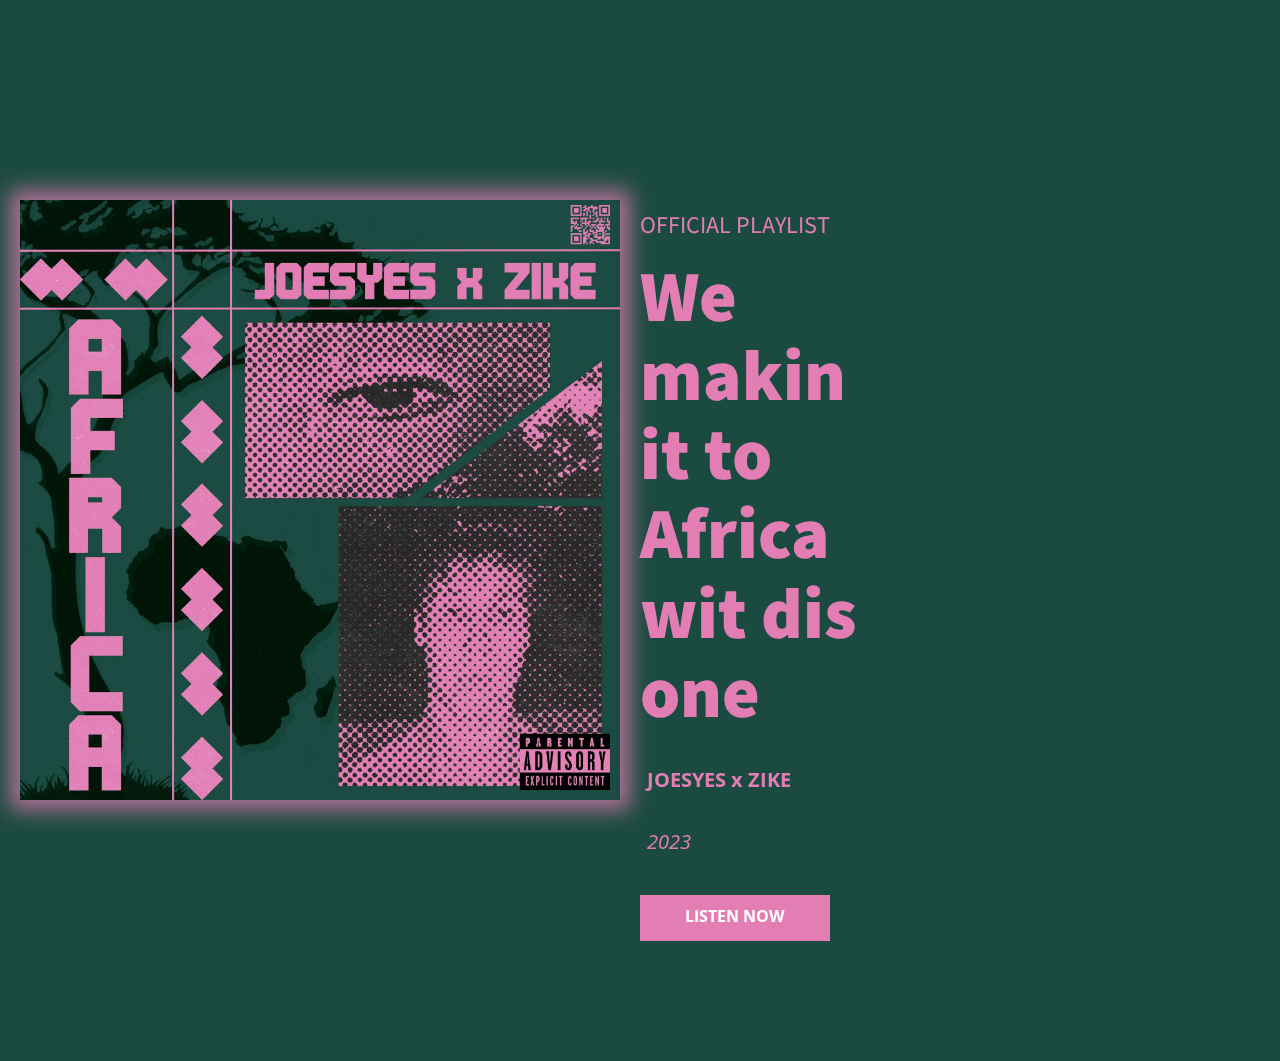
<file: index.html>
<!DOCTYPE html>
<html style="font-size: 16px;" lang="en"><head>
    <meta name="viewport" content="width=device-width, initial-scale=1.0">
    <meta charset="utf-8">
    <meta name="keywords" content="We makin it to Africa wit dis one">
    <meta name="description" content="JOESYES x ZIKE">
    <title>AFRICA PLAYLIST</title>
    <link rel="stylesheet" href="nicepage.css" media="screen">
<link rel="stylesheet" href="AFRICA-PLAYLIST.css" media="screen">
    <script class="u-script" type="text/javascript" src="jquery.js" defer=""></script>
    <script class="u-script" type="text/javascript" src="nicepage.js" defer=""></script>
    <meta name="generator" content="Nicepage 6.2.1, nicepage.com">
    <meta property="og:title" content="We makin it to Africa wit dis one">
    <meta property="og:description" content="JOESYES x ZIKE">
    <meta property="og:image" content="images/3dgifmaker48260.gif">
    <link rel="icon" href="images/playlist_cover_spotify.jpg">
    <link id="u-theme-google-font" rel="stylesheet" href="https://fonts.googleapis.com/css?family=Source+Sans+Pro:200,200i,300,300i,400,400i,600,600i,700,700i,900,900i|Open+Sans:300,300i,400,400i,500,500i,600,600i,700,700i,800,800i">
    
    
    
    <script type="application/ld+json">{
		"@context": "http://schema.org",
		"@type": "Organization",
		"name": "Africa Playlist"
}</script>
    <meta name="theme-color" content="#d8a288">
    <meta property="og:type" content="website">
  <meta data-intl-tel-input-cdn-path="intlTelInput/"></head>
  <body data-home-page="AFRICA-PLAYLIST.html" data-home-page-title="AFRICA PLAYLIST" data-path-to-root="./" data-include-products="false" class="u-body u-xl-mode" data-lang="en"> 
    <section class="u-clearfix u-custom-color-2 u-valign-top u-section-1" id="carousel_d610">
      
      <div class="data-layout-selected u-clearfix u-expanded-width u-layout-wrap u-layout-wrap-1">
        <div class="u-gutter-0 u-layout">
          <div class="u-layout-row">
            <div class="u-align-right u-container-style u-layout-cell u-size-30-lg u-size-30-xl u-size-60-md u-size-60-sm u-size-60-xs u-layout-cell-1" data-animation-name="customAnimationIn" data-animation-duration="1500" data-animation-delay="500">
              <div class="u-container-layout u-valign-middle u-container-layout-1">
                <img class="u-hover-feature u-image u-image-default u-preserve-proportions u-image-1" src="images/playlist_cover_spotify.jpg?rand=ea06" alt="" data-image-width="3000" data-image-height="3000">
              </div>
            </div>
            <div class="u-align-left u-container-style u-layout-cell u-size-30-lg u-size-30-xl u-size-60-md u-size-60-sm u-size-60-xs u-layout-cell-2" data-animation-name="customAnimationIn" data-animation-duration="1500" data-animation-delay="500">
              <div class="u-container-layout u-container-layout-2">
                <h5 class="u-align-left u-text u-text-custom-color-1 u-text-1">OFFICIAL PLAYLIST</h5>
                <h1 class="u-align-left u-text u-text-custom-color-1 u-title u-text-2">We makin it to Africa wit dis one</h1>
                <p class="u-align-left u-text u-text-custom-color-1 u-text-3">JOESYES x ZIKE</p>
                <p class="u-align-left u-text u-text-custom-color-1 u-text-4">2023<span style="font-style: normal;"></span>
                </p>
                <a href="AFRICA-STORE.html" class="u-active-white u-align-left u-border-active-palette-1-base u-border-hover-palette-1-light-2 u-border-none u-btn u-button-style u-custom-color-1 u-hover-white u-text-active-custom-color-2 u-text-body-alt-color u-text-hover-custom-color-2 u-btn-1" data-animation-name="" data-animation-duration="0" data-animation-delay="0" data-animation-direction="">LISTEN NOW</a>
              </div>
            </div>
          </div>
        </div>
      </div>
    </section>
  
</body></html>
</file>
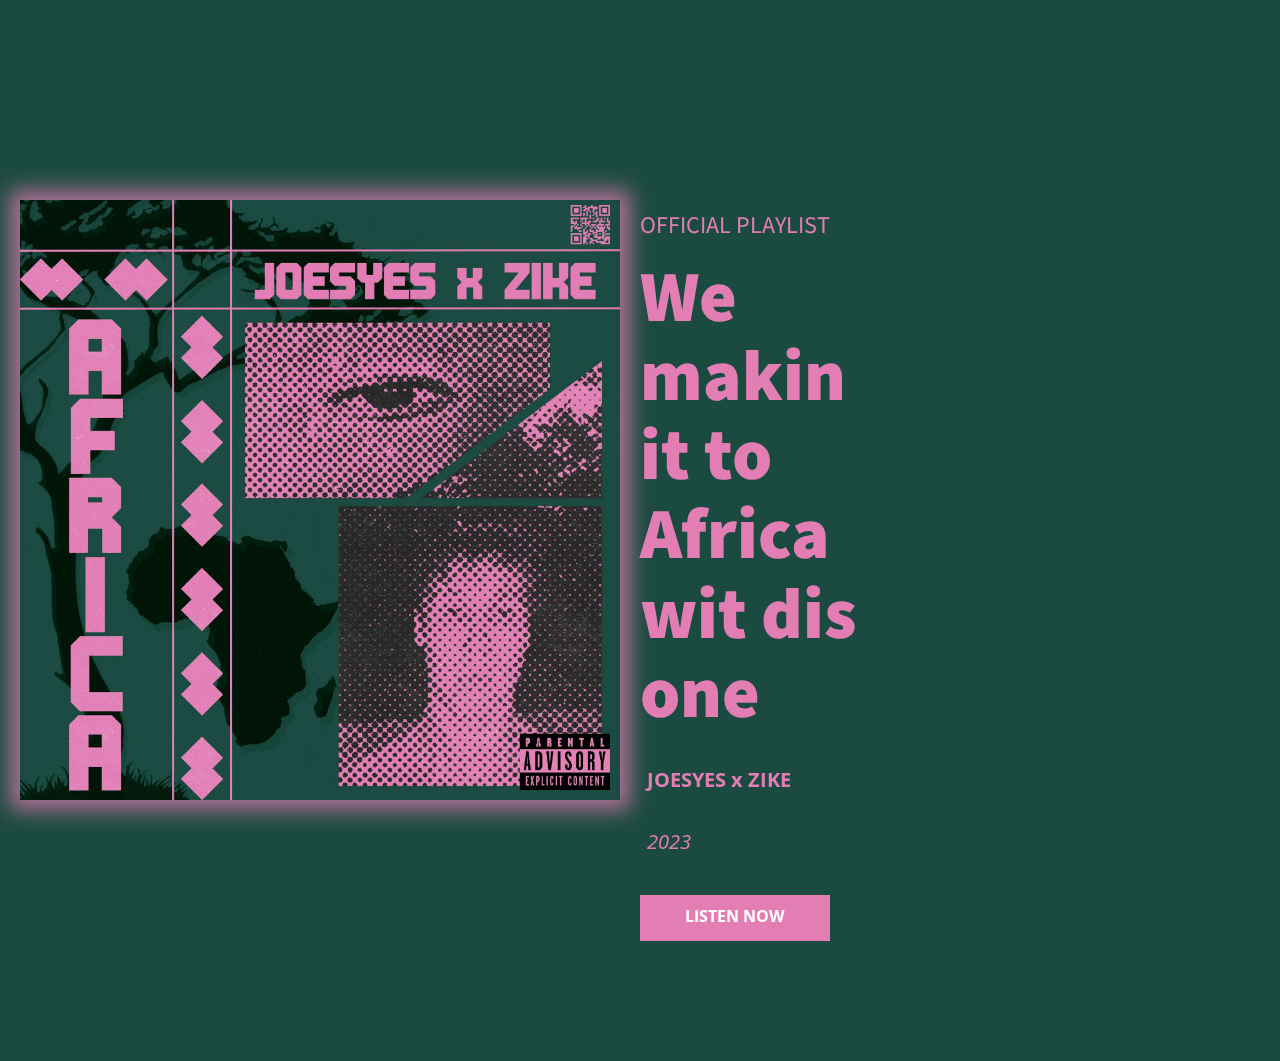
<file: AFRICA-PLAYLIST.html>
<!DOCTYPE html>
<html style="font-size: 16px;" lang="en"><head>
    <meta name="viewport" content="width=device-width, initial-scale=1.0">
    <meta charset="utf-8">
    <meta name="keywords" content="We makin it to Africa wit dis one">
    <meta name="description" content="JOESYES x ZIKE">
    <title>AFRICA PLAYLIST</title>
    <link rel="stylesheet" href="nicepage.css" media="screen">
<link rel="stylesheet" href="AFRICA-PLAYLIST.css" media="screen">
    <script class="u-script" type="text/javascript" src="jquery.js" defer=""></script>
    <script class="u-script" type="text/javascript" src="nicepage.js" defer=""></script>
    <meta name="generator" content="Nicepage 6.2.1, nicepage.com">
    <meta property="og:title" content="We makin it to Africa wit dis one">
    <meta property="og:description" content="JOESYES x ZIKE">
    <meta property="og:image" content="images/3dgifmaker48260.gif">
    <link rel="icon" href="images/playlist_cover_spotify.jpg">
    <link id="u-theme-google-font" rel="stylesheet" href="https://fonts.googleapis.com/css?family=Source+Sans+Pro:200,200i,300,300i,400,400i,600,600i,700,700i,900,900i|Open+Sans:300,300i,400,400i,500,500i,600,600i,700,700i,800,800i">
    
    
    
    <script type="application/ld+json">{
		"@context": "http://schema.org",
		"@type": "Organization",
		"name": "Africa Playlist"
}</script>
    <meta name="theme-color" content="#d8a288">
    <meta property="og:type" content="website">
  <meta data-intl-tel-input-cdn-path="intlTelInput/"></head>
  <body data-path-to-root="./" data-include-products="false" class="u-body u-xl-mode" data-lang="en"> 
    <section class="u-clearfix u-custom-color-2 u-valign-top u-section-1" id="carousel_d610">
      
      <div class="data-layout-selected u-clearfix u-expanded-width u-layout-wrap u-layout-wrap-1">
        <div class="u-gutter-0 u-layout">
          <div class="u-layout-row">
            <div class="u-align-right u-container-style u-layout-cell u-size-30-lg u-size-30-xl u-size-60-md u-size-60-sm u-size-60-xs u-layout-cell-1" data-animation-name="customAnimationIn" data-animation-duration="1500" data-animation-delay="500">
              <div class="u-container-layout u-valign-middle u-container-layout-1">
                <img class="u-hover-feature u-image u-image-default u-preserve-proportions u-image-1" src="images/playlist_cover_spotify.jpg?rand=ea06" alt="" data-image-width="3000" data-image-height="3000">
              </div>
            </div>
            <div class="u-align-left u-container-style u-layout-cell u-size-30-lg u-size-30-xl u-size-60-md u-size-60-sm u-size-60-xs u-layout-cell-2" data-animation-name="customAnimationIn" data-animation-duration="1500" data-animation-delay="500">
              <div class="u-container-layout u-container-layout-2">
                <h5 class="u-align-left u-text u-text-custom-color-1 u-text-1">OFFICIAL PLAYLIST</h5>
                <h1 class="u-align-left u-text u-text-custom-color-1 u-title u-text-2">We makin it to Africa wit dis one</h1>
                <p class="u-align-left u-text u-text-custom-color-1 u-text-3">JOESYES x ZIKE</p>
                <p class="u-align-left u-text u-text-custom-color-1 u-text-4">2023<span style="font-style: normal;"></span>
                </p>
                <a href="AFRICA-STORE.html" class="u-active-white u-align-left u-border-active-palette-1-base u-border-hover-palette-1-light-2 u-border-none u-btn u-button-style u-custom-color-1 u-hover-white u-text-active-custom-color-2 u-text-body-alt-color u-text-hover-custom-color-2 u-btn-1" data-animation-name="" data-animation-duration="0" data-animation-delay="0" data-animation-direction="">LISTEN NOW</a>
              </div>
            </div>
          </div>
        </div>
      </div>
    </section>
  
</body></html>
</file>
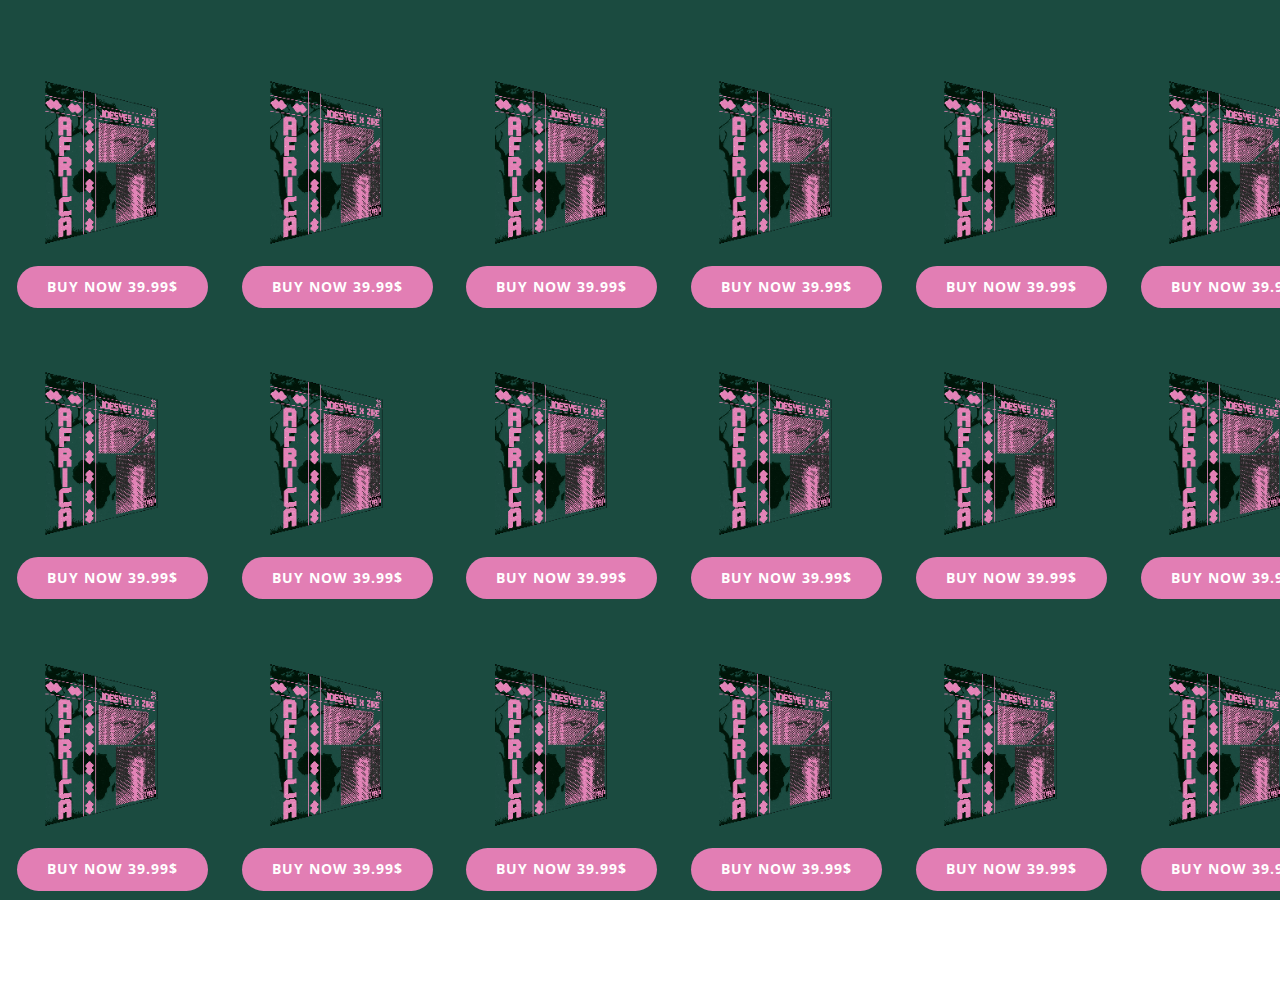
<file: AFRICA-STORE.html>
<!DOCTYPE html>
<html style="font-size: 16px;" lang="en"><head>
    <meta name="viewport" content="width=device-width, initial-scale=1.0">
    <meta charset="utf-8">
    <meta name="keywords" content="">
    <meta name="description" content="">
    <title>AFRICA STORE</title>
    <link rel="stylesheet" href="nicepage.css" media="screen">
<link rel="stylesheet" href="AFRICA-STORE.css" media="screen">
    <script class="u-script" type="text/javascript" src="jquery.js" defer=""></script>
    <script class="u-script" type="text/javascript" src="nicepage.js" defer=""></script>
    <meta name="generator" content="Nicepage 6.2.1, nicepage.com">
    <link rel="icon" href="images/playlist_cover_spotify.jpg">
    <link id="u-theme-google-font" rel="stylesheet" href="https://fonts.googleapis.com/css?family=Source+Sans+Pro:200,200i,300,300i,400,400i,600,600i,700,700i,900,900i|Open+Sans:300,300i,400,400i,500,500i,600,600i,700,700i,800,800i">
    
    
    
    <script type="application/ld+json">{
		"@context": "http://schema.org",
		"@type": "Organization",
		"name": "Africa Playlist"
}</script>
    <meta name="theme-color" content="#d8a288">
    <meta property="og:title" content="AFRICA STORE">
    <meta property="og:description" content="">
    <meta property="og:type" content="website">
  <meta data-intl-tel-input-cdn-path="intlTelInput/"></head>
  <body data-path-to-root="./" data-include-products="false" class="u-body u-xl-mode" data-lang="en">
    <section class="u-clearfix u-custom-color-2 u-section-1" id="sec-7d80">
      <div class="u-list u-list-1">
        <div class="u-repeater u-repeater-1">
          <div class="u-container-style u-list-item u-repeater-item">
            <div class="u-container-layout u-similar-container u-container-layout-1">
              <img class="u-expanded-width u-image u-image-contain u-image-default u-preserve-proportions u-image-1" src="images/3dgifmaker48260.gif" alt="" data-image-width="250" data-image-height="250">
              <a href="https://open.spotify.com/playlist/3PF0UOyhaC8DYIMDVDTggW?si=a2e18475ab4c4b6a" class="u-border-none u-btn u-btn-round u-button-style u-custom-color-1 u-custom-item u-hover-white u-radius u-text-active-custom-color-2 u-text-hover-custom-color-2 u-btn-1">Buy NOW 39.99$</a>
            </div>
          </div>
          <div class="u-container-style u-list-item u-repeater-item">
            <div class="u-container-layout u-similar-container u-container-layout-2">
              <img class="u-expanded-width u-image u-image-contain u-image-default u-preserve-proportions u-image-2" src="images/3dgifmaker48260.gif" alt="" data-image-width="250" data-image-height="250">
              <a href="https://open.spotify.com/playlist/3PF0UOyhaC8DYIMDVDTggW?si=a2e18475ab4c4b6a" class="u-border-none u-btn u-btn-round u-button-style u-custom-color-1 u-custom-item u-hover-white u-radius u-text-active-custom-color-2 u-text-hover-custom-color-2 u-btn-2">Buy NOW 39.99$</a>
            </div>
          </div>
          <div class="u-container-style u-list-item u-repeater-item">
            <div class="u-container-layout u-similar-container u-container-layout-3">
              <img class="u-expanded-width u-image u-image-contain u-image-default u-preserve-proportions u-image-3" src="images/3dgifmaker48260.gif" alt="" data-image-width="250" data-image-height="250">
              <a href="https://open.spotify.com/playlist/3PF0UOyhaC8DYIMDVDTggW?si=a2e18475ab4c4b6a" class="u-border-none u-btn u-btn-round u-button-style u-custom-color-1 u-custom-item u-hover-white u-radius u-text-active-custom-color-2 u-text-hover-custom-color-2 u-btn-3">Buy NOW 39.99$</a>
            </div>
          </div>
          <div class="u-container-style u-list-item u-repeater-item">
            <div class="u-container-layout u-similar-container u-container-layout-4">
              <img class="u-expanded-width u-image u-image-contain u-image-default u-preserve-proportions u-image-4" src="images/3dgifmaker48260.gif" alt="" data-image-width="250" data-image-height="250">
              <a href="https://open.spotify.com/playlist/3PF0UOyhaC8DYIMDVDTggW?si=a2e18475ab4c4b6a" class="u-border-none u-btn u-btn-round u-button-style u-custom-color-1 u-custom-item u-hover-white u-radius u-text-active-custom-color-2 u-text-hover-custom-color-2 u-btn-4">Buy NOW 39.99$</a>
            </div>
          </div>
          <div class="u-container-style u-list-item u-repeater-item">
            <div class="u-container-layout u-similar-container u-container-layout-5">
              <img class="u-expanded-width u-image u-image-contain u-image-default u-preserve-proportions u-image-5" src="images/3dgifmaker48260.gif" alt="" data-image-width="250" data-image-height="250">
              <a href="https://open.spotify.com/playlist/3PF0UOyhaC8DYIMDVDTggW?si=a2e18475ab4c4b6a" class="u-border-none u-btn u-btn-round u-button-style u-custom-color-1 u-custom-item u-hover-white u-radius u-text-active-custom-color-2 u-text-hover-custom-color-2 u-btn-5">Buy NOW 39.99$</a>
            </div>
          </div>
          <div class="u-container-style u-list-item u-repeater-item">
            <div class="u-container-layout u-similar-container u-container-layout-6">
              <img class="u-expanded-width u-image u-image-contain u-image-default u-preserve-proportions u-image-6" src="images/3dgifmaker48260.gif" alt="" data-image-width="250" data-image-height="250">
              <a href="https://open.spotify.com/playlist/3PF0UOyhaC8DYIMDVDTggW?si=a2e18475ab4c4b6a" class="u-border-none u-btn u-btn-round u-button-style u-custom-color-1 u-custom-item u-hover-white u-radius u-text-active-custom-color-2 u-text-hover-custom-color-2 u-btn-6">Buy NOW 39.99$</a>
            </div>
          </div>
          <div class="u-container-style u-list-item u-repeater-item">
            <div class="u-container-layout u-similar-container u-container-layout-7">
              <img class="u-expanded-width u-image u-image-contain u-image-default u-preserve-proportions u-image-7" src="images/3dgifmaker48260.gif" alt="" data-image-width="250" data-image-height="250">
              <a href="https://open.spotify.com/playlist/3PF0UOyhaC8DYIMDVDTggW?si=a2e18475ab4c4b6a" class="u-border-none u-btn u-btn-round u-button-style u-custom-color-1 u-custom-item u-hover-white u-radius u-text-active-custom-color-2 u-text-hover-custom-color-2 u-btn-7">Buy NOW 39.99$</a>
            </div>
          </div>
          <div class="u-container-style u-list-item u-repeater-item">
            <div class="u-container-layout u-similar-container u-container-layout-8">
              <img class="u-expanded-width u-image u-image-contain u-image-default u-preserve-proportions u-image-8" src="images/3dgifmaker48260.gif" alt="" data-image-width="250" data-image-height="250">
              <a href="https://open.spotify.com/playlist/3PF0UOyhaC8DYIMDVDTggW?si=a2e18475ab4c4b6a" class="u-border-none u-btn u-btn-round u-button-style u-custom-color-1 u-custom-item u-hover-white u-radius u-text-active-custom-color-2 u-text-hover-custom-color-2 u-btn-8">Buy NOW 39.99$</a>
            </div>
          </div>
          <div class="u-container-style u-list-item u-repeater-item">
            <div class="u-container-layout u-similar-container u-container-layout-9">
              <img class="u-expanded-width u-image u-image-contain u-image-default u-preserve-proportions u-image-9" src="images/3dgifmaker48260.gif" alt="" data-image-width="250" data-image-height="250">
              <a href="https://open.spotify.com/playlist/3PF0UOyhaC8DYIMDVDTggW?si=a2e18475ab4c4b6a" class="u-border-none u-btn u-btn-round u-button-style u-custom-color-1 u-custom-item u-hover-white u-radius u-text-active-custom-color-2 u-text-hover-custom-color-2 u-btn-9">Buy NOW 39.99$</a>
            </div>
          </div>
          <div class="u-container-style u-list-item u-repeater-item">
            <div class="u-container-layout u-similar-container u-container-layout-10">
              <img class="u-expanded-width u-image u-image-contain u-image-default u-preserve-proportions u-image-10" src="images/3dgifmaker48260.gif" alt="" data-image-width="250" data-image-height="250">
              <a href="https://open.spotify.com/playlist/3PF0UOyhaC8DYIMDVDTggW?si=a2e18475ab4c4b6a" class="u-border-none u-btn u-btn-round u-button-style u-custom-color-1 u-custom-item u-hover-white u-radius u-text-active-custom-color-2 u-text-hover-custom-color-2 u-btn-10">Buy NOW 39.99$</a>
            </div>
          </div>
          <div class="u-container-style u-list-item u-repeater-item">
            <div class="u-container-layout u-similar-container u-container-layout-11">
              <img class="u-expanded-width u-image u-image-contain u-image-default u-preserve-proportions u-image-11" src="images/3dgifmaker48260.gif" alt="" data-image-width="250" data-image-height="250">
              <a href="https://open.spotify.com/playlist/3PF0UOyhaC8DYIMDVDTggW?si=a2e18475ab4c4b6a" class="u-border-none u-btn u-btn-round u-button-style u-custom-color-1 u-custom-item u-hover-white u-radius u-text-active-custom-color-2 u-text-hover-custom-color-2 u-btn-11">Buy NOW 39.99$</a>
            </div>
          </div>
          <div class="u-container-style u-list-item u-repeater-item">
            <div class="u-container-layout u-similar-container u-container-layout-12">
              <img class="u-expanded-width u-image u-image-contain u-image-default u-preserve-proportions u-image-12" src="images/3dgifmaker48260.gif" alt="" data-image-width="250" data-image-height="250">
              <a href="https://open.spotify.com/playlist/3PF0UOyhaC8DYIMDVDTggW?si=a2e18475ab4c4b6a" class="u-border-none u-btn u-btn-round u-button-style u-custom-color-1 u-custom-item u-hover-white u-radius u-text-active-custom-color-2 u-text-hover-custom-color-2 u-btn-12">Buy NOW 39.99$</a>
            </div>
          </div>
          <div class="u-container-style u-list-item u-repeater-item">
            <div class="u-container-layout u-similar-container u-container-layout-13">
              <img class="u-expanded-width u-image u-image-contain u-image-default u-preserve-proportions u-image-13" src="images/3dgifmaker48260.gif" alt="" data-image-width="250" data-image-height="250">
              <a href="https://open.spotify.com/playlist/3PF0UOyhaC8DYIMDVDTggW?si=a2e18475ab4c4b6a" class="u-border-none u-btn u-btn-round u-button-style u-custom-color-1 u-custom-item u-hover-white u-radius u-text-active-custom-color-2 u-text-hover-custom-color-2 u-btn-13">Buy NOW 39.99$</a>
            </div>
          </div>
          <div class="u-container-style u-list-item u-repeater-item">
            <div class="u-container-layout u-similar-container u-container-layout-14">
              <img class="u-expanded-width u-image u-image-contain u-image-default u-preserve-proportions u-image-14" src="images/3dgifmaker48260.gif" alt="" data-image-width="250" data-image-height="250">
              <a href="https://open.spotify.com/playlist/3PF0UOyhaC8DYIMDVDTggW?si=a2e18475ab4c4b6a" class="u-border-none u-btn u-btn-round u-button-style u-custom-color-1 u-custom-item u-hover-white u-radius u-text-active-custom-color-2 u-text-hover-custom-color-2 u-btn-14">Buy NOW 39.99$</a>
            </div>
          </div>
          <div class="u-container-style u-list-item u-repeater-item">
            <div class="u-container-layout u-similar-container u-container-layout-15">
              <img class="u-expanded-width u-image u-image-contain u-image-default u-preserve-proportions u-image-15" src="images/3dgifmaker48260.gif" alt="" data-image-width="250" data-image-height="250">
              <a href="https://open.spotify.com/playlist/3PF0UOyhaC8DYIMDVDTggW?si=a2e18475ab4c4b6a" class="u-border-none u-btn u-btn-round u-button-style u-custom-color-1 u-custom-item u-hover-white u-radius u-text-active-custom-color-2 u-text-hover-custom-color-2 u-btn-15">Buy NOW 39.99$</a>
            </div>
          </div>
          <div class="u-container-style u-list-item u-repeater-item">
            <div class="u-container-layout u-similar-container u-container-layout-16">
              <img class="u-expanded-width u-image u-image-contain u-image-default u-preserve-proportions u-image-16" src="images/3dgifmaker48260.gif" alt="" data-image-width="250" data-image-height="250">
              <a href="https://open.spotify.com/playlist/3PF0UOyhaC8DYIMDVDTggW?si=a2e18475ab4c4b6a" class="u-border-none u-btn u-btn-round u-button-style u-custom-color-1 u-custom-item u-hover-white u-radius u-text-active-custom-color-2 u-text-hover-custom-color-2 u-btn-16">Buy NOW 39.99$</a>
            </div>
          </div>
          <div class="u-container-style u-list-item u-repeater-item">
            <div class="u-container-layout u-similar-container u-container-layout-17">
              <img class="u-expanded-width u-image u-image-contain u-image-default u-preserve-proportions u-image-17" src="images/3dgifmaker48260.gif" alt="" data-image-width="250" data-image-height="250">
              <a href="https://open.spotify.com/playlist/3PF0UOyhaC8DYIMDVDTggW?si=a2e18475ab4c4b6a" class="u-border-none u-btn u-btn-round u-button-style u-custom-color-1 u-custom-item u-hover-white u-radius u-text-active-custom-color-2 u-text-hover-custom-color-2 u-btn-17">Buy NOW 39.99$</a>
            </div>
          </div>
          <div class="u-container-style u-list-item u-repeater-item">
            <div class="u-container-layout u-similar-container u-container-layout-18">
              <img class="u-expanded-width u-image u-image-contain u-image-default u-preserve-proportions u-image-18" src="images/3dgifmaker48260.gif" alt="" data-image-width="250" data-image-height="250">
              <a href="https://open.spotify.com/playlist/3PF0UOyhaC8DYIMDVDTggW?si=a2e18475ab4c4b6a" class="u-border-none u-btn u-btn-round u-button-style u-custom-color-1 u-custom-item u-hover-white u-radius u-text-active-custom-color-2 u-text-hover-custom-color-2 u-btn-18">Buy NOW 39.99$</a>
            </div>
          </div>
          <div class="u-container-style u-list-item u-repeater-item">
            <div class="u-container-layout u-similar-container u-container-layout-19">
              <img class="u-expanded-width u-image u-image-contain u-image-default u-preserve-proportions u-image-19" src="images/3dgifmaker48260.gif" alt="" data-image-width="250" data-image-height="250">
              <a href="https://open.spotify.com/playlist/3PF0UOyhaC8DYIMDVDTggW?si=a2e18475ab4c4b6a" class="u-border-none u-btn u-btn-round u-button-style u-custom-color-1 u-custom-item u-hover-white u-radius u-text-active-custom-color-2 u-text-hover-custom-color-2 u-btn-19">Buy NOW 39.99$</a>
            </div>
          </div>
          <div class="u-container-style u-list-item u-repeater-item">
            <div class="u-container-layout u-similar-container u-container-layout-20">
              <img class="u-expanded-width u-image u-image-contain u-image-default u-preserve-proportions u-image-20" src="images/3dgifmaker48260.gif" alt="" data-image-width="250" data-image-height="250">
              <a href="https://open.spotify.com/playlist/3PF0UOyhaC8DYIMDVDTggW?si=a2e18475ab4c4b6a" class="u-border-none u-btn u-btn-round u-button-style u-custom-color-1 u-custom-item u-hover-white u-radius u-text-active-custom-color-2 u-text-hover-custom-color-2 u-btn-20">Buy NOW 39.99$</a>
            </div>
          </div>
          <div class="u-container-style u-list-item u-repeater-item">
            <div class="u-container-layout u-similar-container u-container-layout-21">
              <img class="u-expanded-width u-image u-image-contain u-image-default u-preserve-proportions u-image-21" src="images/3dgifmaker48260.gif" alt="" data-image-width="250" data-image-height="250">
              <a href="https://open.spotify.com/playlist/3PF0UOyhaC8DYIMDVDTggW?si=a2e18475ab4c4b6a" class="u-border-none u-btn u-btn-round u-button-style u-custom-color-1 u-custom-item u-hover-white u-radius u-text-active-custom-color-2 u-text-hover-custom-color-2 u-btn-21">Buy NOW 39.99$</a>
            </div>
          </div>
          <div class="u-container-style u-list-item u-repeater-item">
            <div class="u-container-layout u-similar-container u-container-layout-22">
              <img class="u-expanded-width u-image u-image-contain u-image-default u-preserve-proportions u-image-22" src="images/3dgifmaker48260.gif" alt="" data-image-width="250" data-image-height="250">
              <a href="https://open.spotify.com/playlist/3PF0UOyhaC8DYIMDVDTggW?si=a2e18475ab4c4b6a" class="u-border-none u-btn u-btn-round u-button-style u-custom-color-1 u-custom-item u-hover-white u-radius u-text-active-custom-color-2 u-text-hover-custom-color-2 u-btn-22">Buy NOW 39.99$</a>
            </div>
          </div>
          <div class="u-container-style u-list-item u-repeater-item">
            <div class="u-container-layout u-similar-container u-container-layout-23">
              <img class="u-expanded-width u-image u-image-contain u-image-default u-preserve-proportions u-image-23" src="images/3dgifmaker48260.gif" alt="" data-image-width="250" data-image-height="250">
              <a href="https://open.spotify.com/playlist/3PF0UOyhaC8DYIMDVDTggW?si=a2e18475ab4c4b6a" class="u-border-none u-btn u-btn-round u-button-style u-custom-color-1 u-custom-item u-hover-white u-radius u-text-active-custom-color-2 u-text-hover-custom-color-2 u-btn-23">Buy NOW 39.99$</a>
            </div>
          </div>
          <div class="u-container-style u-list-item u-repeater-item">
            <div class="u-container-layout u-similar-container u-container-layout-24">
              <img class="u-expanded-width u-image u-image-contain u-image-default u-preserve-proportions u-image-24" src="images/3dgifmaker48260.gif" alt="" data-image-width="250" data-image-height="250">
              <a href="https://open.spotify.com/playlist/3PF0UOyhaC8DYIMDVDTggW?si=a2e18475ab4c4b6a" class="u-border-none u-btn u-btn-round u-button-style u-custom-color-1 u-custom-item u-hover-white u-radius u-text-active-custom-color-2 u-text-hover-custom-color-2 u-btn-24">Buy NOW 39.99$</a>
            </div>
          </div>
        </div>
      </div>
    </section>
  
</body></html>
</file>
